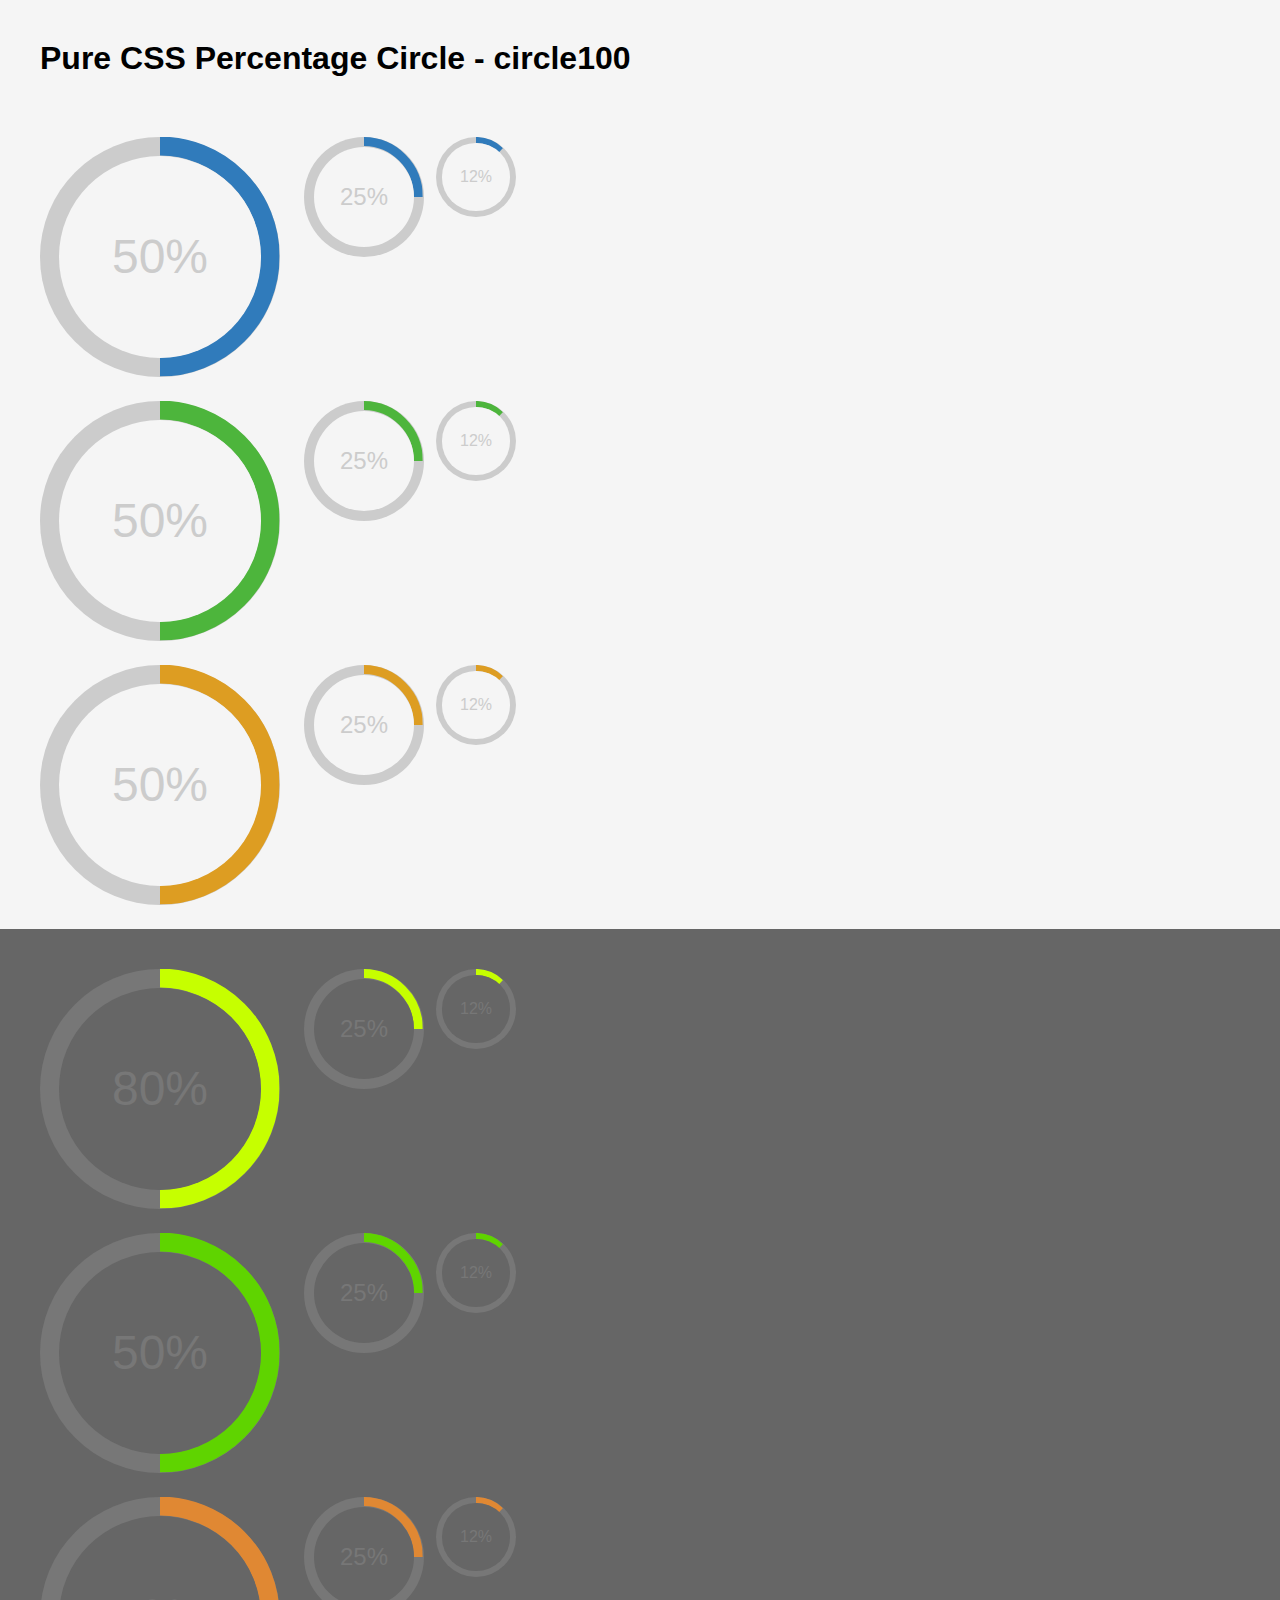
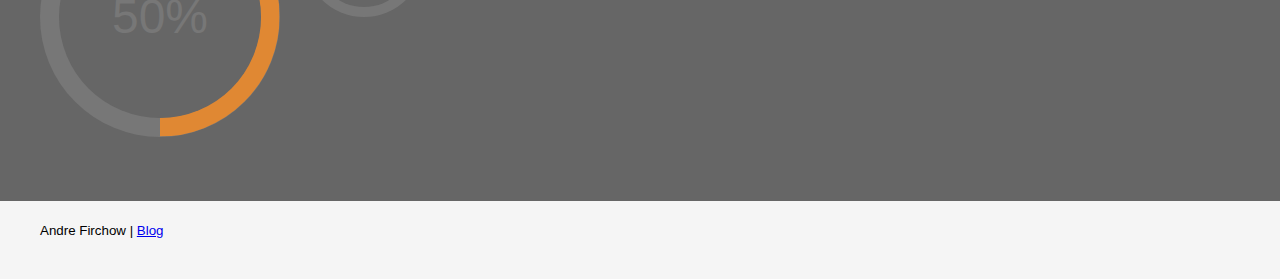
<file: static/css-circle/index.html>
<!DOCTYPE html>
<!--[if lt IE 7]>      <html class="no-js lt-ie9 lt-ie8 lt-ie7"> <![endif]-->
<!--[if IE 7]>         <html class="no-js lt-ie9 lt-ie8"> <![endif]-->
<!--[if IE 8]>         <html class="no-js lt-ie9"> <![endif]-->
<!--[if gt IE 8]><!--> <html class="no-js"> <!--<![endif]-->
    <head>

        <meta charset="utf-8">

        <title>Pure CSS Percentage Circle</title>

        <meta name="description" content="">
        <meta name="viewport" content="width=device-width, initial-scale=1">


        <!-- styles for this little demo page -->
        <style type="text/css">

            body{
                background-color: #f5f5f5;
                margin: 0;
                padding: 0;
                font-family: Arial, "Helvetica Neue", Helvetica, sans-serif;
            }

            .page {
                margin: 40px;
            }

            h1{
                margin: 40px 0 60px 0;
            }

            .dark-area {
                background-color: #666;
                padding: 40px;
                margin: 0 -40px 20px -40px;
                clear: both;
            }

            .clearfix:before,.clearfix:after {content: " "; display: table;}
            .clearfix:after {clear: both;}
            .clearfix {*zoom: 1;}

        </style>

        <link rel="stylesheet" href="css/circle.css">

    </head>

    <body>

        <div class="page">

            <h1>Pure CSS Percentage Circle - circle100</h1>

            <!-- default -->
            <div class="clearfix">

                <div class="c100 p50 big">
                    <span>50%</span>
                    <div class="slice">
                        <div class="bar"></div>
                        <div class="fill"></div>
                    </div>
                </div>

                <div class="c100 p25">
                    <span>25%</span>
                    <div class="slice">
                        <div class="bar"></div>
                        <div class="fill"></div>
                    </div>
                </div>

                <div class="c100 p12 small">
                    <span>12%</span>
                    <div class="slice">
                        <div class="bar"></div>
                        <div class="fill"></div>
                    </div>
                </div>

            </div>
            <!-- /default -->

            <!-- green -->
            <div class="clearfix">

                <div class="c100 p50 big green">
                    <span>50%</span>
                    <div class="slice">
                        <div class="bar"></div>
                        <div class="fill"></div>
                    </div>
                </div>

                <div class="c100 p25 green">
                    <span>25%</span>
                    <div class="slice">
                        <div class="bar"></div>
                        <div class="fill"></div>
                    </div>
                </div>

                <div class="c100 p12 small green">
                    <span>12%</span>
                    <div class="slice">
                        <div class="bar"></div>
                        <div class="fill"></div>
                    </div>
                </div>

            </div>
            <!-- /green -->

            <!-- orange -->
            <div class="clearfix">

                <div class="c100 p50 big orange">
                    <span>50%</span>
                    <div class="slice">
                        <div class="bar"></div>
                        <div class="fill"></div>
                    </div>
                </div>

                <div class="c100 p25 orange">
                    <span>25%</span>
                    <div class="slice">
                        <div class="bar"></div>
                        <div class="fill"></div>
                    </div>
                </div>

                <div class="c100 p12 small orange">
                    <span>12%</span>
                    <div class="slice">
                        <div class="bar"></div>
                        <div class="fill"></div>
                    </div>
                </div>

            </div>
            <!-- /orange -->




            <div class="dark-area clearfix">

                <!-- default -->
                <div class="clearfix">

                    <div class="c100 p50 big dark">
                        <span>80%</span>
                        <div class="slice">
                            <div class="bar"></div>
                            <div class="fill"></div>
                        </div>
                    </div>

                    <div class="c100 p25 dark">
                        <span>25%</span>
                        <div class="slice">
                            <div class="bar"></div>
                            <div class="fill"></div>
                        </div>
                    </div>

                    <div class="c100 p12 small dark">
                        <span>12%</span>
                        <div class="slice">
                            <div class="bar"></div>
                            <div class="fill"></div>
                        </div>
                    </div>

                </div>
                <!-- /default -->

                <!-- green -->
                <div class="clearfix">

                    <div class="c100 p50 big dark green">
                        <span>50%</span>
                        <div class="slice">
                            <div class="bar"></div>
                            <div class="fill"></div>
                        </div>
                    </div>

                    <div class="c100 p25 dark green">
                        <span>25%</span>
                        <div class="slice">
                            <div class="bar"></div>
                            <div class="fill"></div>
                        </div>
                    </div>

                    <div class="c100 p12 dark small green">
                        <span>12%</span>
                        <div class="slice">
                            <div class="bar"></div>
                            <div class="fill"></div>
                        </div>
                    </div>

                </div>
                <!-- /green -->

                <!-- orange -->
                <div class="clearfix">

                    <div class="c100 p50 dark big orange">
                        <span>50%</span>
                        <div class="slice">
                            <div class="bar"></div>
                            <div class="fill"></div>
                        </div>
                    </div>

                    <div class="c100 p25 dark orange">
                        <span>25%</span>
                        <div class="slice">
                            <div class="bar"></div>
                            <div class="fill"></div>
                        </div>
                    </div>

                    <div class="c100 p12 dark small orange">
                        <span>12%</span>
                        <div class="slice">
                            <div class="bar"></div>
                            <div class="fill"></div>
                        </div>
                    </div>

                </div>
                <!-- /orange -->

            </div><!-- /.dark-area -->

            <small>Andre Firchow | <a href="http://firchow.net">Blog</a></small>

        </div>

    </body>
</html>
</file>
<file: static/css-circle/css/circle.css>
/****************************************************************
 *
 * CSS Percentage Circle
 * Author: Andre Firchow
 *
*****************************************************************/
.rect-auto, .c100.p51 .slice, .c100.p52 .slice, .c100.p53 .slice, .c100.p54 .slice, .c100.p55 .slice, .c100.p56 .slice, .c100.p57 .slice, .c100.p58 .slice, .c100.p59 .slice, .c100.p60 .slice, .c100.p61 .slice, .c100.p62 .slice, .c100.p63 .slice, .c100.p64 .slice, .c100.p65 .slice, .c100.p66 .slice, .c100.p67 .slice, .c100.p68 .slice, .c100.p69 .slice, .c100.p70 .slice, .c100.p71 .slice, .c100.p72 .slice, .c100.p73 .slice, .c100.p74 .slice, .c100.p75 .slice, .c100.p76 .slice, .c100.p77 .slice, .c100.p78 .slice, .c100.p79 .slice, .c100.p80 .slice, .c100.p81 .slice, .c100.p82 .slice, .c100.p83 .slice, .c100.p84 .slice, .c100.p85 .slice, .c100.p86 .slice, .c100.p87 .slice, .c100.p88 .slice, .c100.p89 .slice, .c100.p90 .slice, .c100.p91 .slice, .c100.p92 .slice, .c100.p93 .slice, .c100.p94 .slice, .c100.p95 .slice, .c100.p96 .slice, .c100.p97 .slice, .c100.p98 .slice, .c100.p99 .slice, .c100.p100 .slice {
  clip: rect(auto, auto, auto, auto);
}

.pie, .c100 .bar, .c100.p51 .fill, .c100.p52 .fill, .c100.p53 .fill, .c100.p54 .fill, .c100.p55 .fill, .c100.p56 .fill, .c100.p57 .fill, .c100.p58 .fill, .c100.p59 .fill, .c100.p60 .fill, .c100.p61 .fill, .c100.p62 .fill, .c100.p63 .fill, .c100.p64 .fill, .c100.p65 .fill, .c100.p66 .fill, .c100.p67 .fill, .c100.p68 .fill, .c100.p69 .fill, .c100.p70 .fill, .c100.p71 .fill, .c100.p72 .fill, .c100.p73 .fill, .c100.p74 .fill, .c100.p75 .fill, .c100.p76 .fill, .c100.p77 .fill, .c100.p78 .fill, .c100.p79 .fill, .c100.p80 .fill, .c100.p81 .fill, .c100.p82 .fill, .c100.p83 .fill, .c100.p84 .fill, .c100.p85 .fill, .c100.p86 .fill, .c100.p87 .fill, .c100.p88 .fill, .c100.p89 .fill, .c100.p90 .fill, .c100.p91 .fill, .c100.p92 .fill, .c100.p93 .fill, .c100.p94 .fill, .c100.p95 .fill, .c100.p96 .fill, .c100.p97 .fill, .c100.p98 .fill, .c100.p99 .fill, .c100.p100 .fill {
  position: absolute;
  border: 0.08em solid #307bbb;
  width: 0.84em;
  height: 0.84em;
  clip: rect(0em, 0.5em, 1em, 0em);
  -webkit-border-radius: 50%;
  -moz-border-radius: 50%;
  -ms-border-radius: 50%;
  -o-border-radius: 50%;
  border-radius: 50%;
  -webkit-transform: rotate(0deg);
  -moz-transform: rotate(0deg);
  -ms-transform: rotate(0deg);
  -o-transform: rotate(0deg);
  transform: rotate(0deg);
}

.pie-fill, .c100.p51 .bar:after, .c100.p51 .fill, .c100.p52 .bar:after, .c100.p52 .fill, .c100.p53 .bar:after, .c100.p53 .fill, .c100.p54 .bar:after, .c100.p54 .fill, .c100.p55 .bar:after, .c100.p55 .fill, .c100.p56 .bar:after, .c100.p56 .fill, .c100.p57 .bar:after, .c100.p57 .fill, .c100.p58 .bar:after, .c100.p58 .fill, .c100.p59 .bar:after, .c100.p59 .fill, .c100.p60 .bar:after, .c100.p60 .fill, .c100.p61 .bar:after, .c100.p61 .fill, .c100.p62 .bar:after, .c100.p62 .fill, .c100.p63 .bar:after, .c100.p63 .fill, .c100.p64 .bar:after, .c100.p64 .fill, .c100.p65 .bar:after, .c100.p65 .fill, .c100.p66 .bar:after, .c100.p66 .fill, .c100.p67 .bar:after, .c100.p67 .fill, .c100.p68 .bar:after, .c100.p68 .fill, .c100.p69 .bar:after, .c100.p69 .fill, .c100.p70 .bar:after, .c100.p70 .fill, .c100.p71 .bar:after, .c100.p71 .fill, .c100.p72 .bar:after, .c100.p72 .fill, .c100.p73 .bar:after, .c100.p73 .fill, .c100.p74 .bar:after, .c100.p74 .fill, .c100.p75 .bar:after, .c100.p75 .fill, .c100.p76 .bar:after, .c100.p76 .fill, .c100.p77 .bar:after, .c100.p77 .fill, .c100.p78 .bar:after, .c100.p78 .fill, .c100.p79 .bar:after, .c100.p79 .fill, .c100.p80 .bar:after, .c100.p80 .fill, .c100.p81 .bar:after, .c100.p81 .fill, .c100.p82 .bar:after, .c100.p82 .fill, .c100.p83 .bar:after, .c100.p83 .fill, .c100.p84 .bar:after, .c100.p84 .fill, .c100.p85 .bar:after, .c100.p85 .fill, .c100.p86 .bar:after, .c100.p86 .fill, .c100.p87 .bar:after, .c100.p87 .fill, .c100.p88 .bar:after, .c100.p88 .fill, .c100.p89 .bar:after, .c100.p89 .fill, .c100.p90 .bar:after, .c100.p90 .fill, .c100.p91 .bar:after, .c100.p91 .fill, .c100.p92 .bar:after, .c100.p92 .fill, .c100.p93 .bar:after, .c100.p93 .fill, .c100.p94 .bar:after, .c100.p94 .fill, .c100.p95 .bar:after, .c100.p95 .fill, .c100.p96 .bar:after, .c100.p96 .fill, .c100.p97 .bar:after, .c100.p97 .fill, .c100.p98 .bar:after, .c100.p98 .fill, .c100.p99 .bar:after, .c100.p99 .fill, .c100.p100 .bar:after, .c100.p100 .fill {
  -webkit-transform: rotate(180deg);
  -moz-transform: rotate(180deg);
  -ms-transform: rotate(180deg);
  -o-transform: rotate(180deg);
  transform: rotate(180deg);
}

.c100 {
  position: relative;
  font-size: 120px;
  width: 1em;
  height: 1em;
  -webkit-border-radius: 50%;
  -moz-border-radius: 50%;
  -ms-border-radius: 50%;
  -o-border-radius: 50%;
  border-radius: 50%;
  float: left;
  margin: 0 0.1em 0.1em 0;
  background-color: #cccccc;
}
.c100 *, .c100 *:before, .c100 *:after {
  -webkit-box-sizing: content-box;
  -moz-box-sizing: content-box;
  box-sizing: content-box;
}
.c100.center {
  float: none;
  margin: 0 auto;
}
.c100.big {
  font-size: 240px;
}
.c100.small {
  font-size: 80px;
}
.c100 > span {
  position: absolute;
  width: 100%;
  z-index: 1;
  left: 0;
  top: 0;
  width: 5em;
  line-height: 5em;
  font-size: 0.2em;
  color: #cccccc;
  display: block;
  text-align: center;
  white-space: nowrap;
  -webkit-transition-property: all;
  -moz-transition-property: all;
  -o-transition-property: all;
  transition-property: all;
  -webkit-transition-duration: 0.2s;
  -moz-transition-duration: 0.2s;
  -o-transition-duration: 0.2s;
  transition-duration: 0.2s;
  -webkit-transition-timing-function: ease-out;
  -moz-transition-timing-function: ease-out;
  -o-transition-timing-function: ease-out;
  transition-timing-function: ease-out;
}
.c100:after {
  position: absolute;
  top: 0.08em;
  left: 0.08em;
  display: block;
  content: " ";
  -webkit-border-radius: 50%;
  -moz-border-radius: 50%;
  -ms-border-radius: 50%;
  -o-border-radius: 50%;
  border-radius: 50%;
  background-color: whitesmoke;
  width: 0.84em;
  height: 0.84em;
  -webkit-transition-property: all;
  -moz-transition-property: all;
  -o-transition-property: all;
  transition-property: all;
  -webkit-transition-duration: 0.2s;
  -moz-transition-duration: 0.2s;
  -o-transition-duration: 0.2s;
  transition-duration: 0.2s;
  -webkit-transition-timing-function: ease-in;
  -moz-transition-timing-function: ease-in;
  -o-transition-timing-function: ease-in;
  transition-timing-function: ease-in;
}
.c100 .slice {
  position: absolute;
  width: 1em;
  height: 1em;
  clip: rect(0em, 1em, 1em, 0.5em);
}
.c100.p1 .bar {
  -webkit-transform: rotate(3.6deg);
  -moz-transform: rotate(3.6deg);
  -ms-transform: rotate(3.6deg);
  -o-transform: rotate(3.6deg);
  transform: rotate(3.6deg);
}
.c100.p2 .bar {
  -webkit-transform: rotate(7.2deg);
  -moz-transform: rotate(7.2deg);
  -ms-transform: rotate(7.2deg);
  -o-transform: rotate(7.2deg);
  transform: rotate(7.2deg);
}
.c100.p3 .bar {
  -webkit-transform: rotate(10.8deg);
  -moz-transform: rotate(10.8deg);
  -ms-transform: rotate(10.8deg);
  -o-transform: rotate(10.8deg);
  transform: rotate(10.8deg);
}
.c100.p4 .bar {
  -webkit-transform: rotate(14.4deg);
  -moz-transform: rotate(14.4deg);
  -ms-transform: rotate(14.4deg);
  -o-transform: rotate(14.4deg);
  transform: rotate(14.4deg);
}
.c100.p5 .bar {
  -webkit-transform: rotate(18deg);
  -moz-transform: rotate(18deg);
  -ms-transform: rotate(18deg);
  -o-transform: rotate(18deg);
  transform: rotate(18deg);
}
.c100.p6 .bar {
  -webkit-transform: rotate(21.6deg);
  -moz-transform: rotate(21.6deg);
  -ms-transform: rotate(21.6deg);
  -o-transform: rotate(21.6deg);
  transform: rotate(21.6deg);
}
.c100.p7 .bar {
  -webkit-transform: rotate(25.2deg);
  -moz-transform: rotate(25.2deg);
  -ms-transform: rotate(25.2deg);
  -o-transform: rotate(25.2deg);
  transform: rotate(25.2deg);
}
.c100.p8 .bar {
  -webkit-transform: rotate(28.8deg);
  -moz-transform: rotate(28.8deg);
  -ms-transform: rotate(28.8deg);
  -o-transform: rotate(28.8deg);
  transform: rotate(28.8deg);
}
.c100.p9 .bar {
  -webkit-transform: rotate(32.4deg);
  -moz-transform: rotate(32.4deg);
  -ms-transform: rotate(32.4deg);
  -o-transform: rotate(32.4deg);
  transform: rotate(32.4deg);
}
.c100.p10 .bar {
  -webkit-transform: rotate(36deg);
  -moz-transform: rotate(36deg);
  -ms-transform: rotate(36deg);
  -o-transform: rotate(36deg);
  transform: rotate(36deg);
}
.c100.p11 .bar {
  -webkit-transform: rotate(39.6deg);
  -moz-transform: rotate(39.6deg);
  -ms-transform: rotate(39.6deg);
  -o-transform: rotate(39.6deg);
  transform: rotate(39.6deg);
}
.c100.p12 .bar {
  -webkit-transform: rotate(43.2deg);
  -moz-transform: rotate(43.2deg);
  -ms-transform: rotate(43.2deg);
  -o-transform: rotate(43.2deg);
  transform: rotate(43.2deg);
}
.c100.p13 .bar {
  -webkit-transform: rotate(46.8deg);
  -moz-transform: rotate(46.8deg);
  -ms-transform: rotate(46.8deg);
  -o-transform: rotate(46.8deg);
  transform: rotate(46.8deg);
}
.c100.p14 .bar {
  -webkit-transform: rotate(50.4deg);
  -moz-transform: rotate(50.4deg);
  -ms-transform: rotate(50.4deg);
  -o-transform: rotate(50.4deg);
  transform: rotate(50.4deg);
}
.c100.p15 .bar {
  -webkit-transform: rotate(54deg);
  -moz-transform: rotate(54deg);
  -ms-transform: rotate(54deg);
  -o-transform: rotate(54deg);
  transform: rotate(54deg);
}
.c100.p16 .bar {
  -webkit-transform: rotate(57.6deg);
  -moz-transform: rotate(57.6deg);
  -ms-transform: rotate(57.6deg);
  -o-transform: rotate(57.6deg);
  transform: rotate(57.6deg);
}
.c100.p17 .bar {
  -webkit-transform: rotate(61.2deg);
  -moz-transform: rotate(61.2deg);
  -ms-transform: rotate(61.2deg);
  -o-transform: rotate(61.2deg);
  transform: rotate(61.2deg);
}
.c100.p18 .bar {
  -webkit-transform: rotate(64.8deg);
  -moz-transform: rotate(64.8deg);
  -ms-transform: rotate(64.8deg);
  -o-transform: rotate(64.8deg);
  transform: rotate(64.8deg);
}
.c100.p19 .bar {
  -webkit-transform: rotate(68.4deg);
  -moz-transform: rotate(68.4deg);
  -ms-transform: rotate(68.4deg);
  -o-transform: rotate(68.4deg);
  transform: rotate(68.4deg);
}
.c100.p20 .bar {
  -webkit-transform: rotate(72deg);
  -moz-transform: rotate(72deg);
  -ms-transform: rotate(72deg);
  -o-transform: rotate(72deg);
  transform: rotate(72deg);
}
.c100.p21 .bar {
  -webkit-transform: rotate(75.6deg);
  -moz-transform: rotate(75.6deg);
  -ms-transform: rotate(75.6deg);
  -o-transform: rotate(75.6deg);
  transform: rotate(75.6deg);
}
.c100.p22 .bar {
  -webkit-transform: rotate(79.2deg);
  -moz-transform: rotate(79.2deg);
  -ms-transform: rotate(79.2deg);
  -o-transform: rotate(79.2deg);
  transform: rotate(79.2deg);
}
.c100.p23 .bar {
  -webkit-transform: rotate(82.8deg);
  -moz-transform: rotate(82.8deg);
  -ms-transform: rotate(82.8deg);
  -o-transform: rotate(82.8deg);
  transform: rotate(82.8deg);
}
.c100.p24 .bar {
  -webkit-transform: rotate(86.4deg);
  -moz-transform: rotate(86.4deg);
  -ms-transform: rotate(86.4deg);
  -o-transform: rotate(86.4deg);
  transform: rotate(86.4deg);
}
.c100.p25 .bar {
  -webkit-transform: rotate(90deg);
  -moz-transform: rotate(90deg);
  -ms-transform: rotate(90deg);
  -o-transform: rotate(90deg);
  transform: rotate(90deg);
}
.c100.p26 .bar {
  -webkit-transform: rotate(93.6deg);
  -moz-transform: rotate(93.6deg);
  -ms-transform: rotate(93.6deg);
  -o-transform: rotate(93.6deg);
  transform: rotate(93.6deg);
}
.c100.p27 .bar {
  -webkit-transform: rotate(97.2deg);
  -moz-transform: rotate(97.2deg);
  -ms-transform: rotate(97.2deg);
  -o-transform: rotate(97.2deg);
  transform: rotate(97.2deg);
}
.c100.p28 .bar {
  -webkit-transform: rotate(100.8deg);
  -moz-transform: rotate(100.8deg);
  -ms-transform: rotate(100.8deg);
  -o-transform: rotate(100.8deg);
  transform: rotate(100.8deg);
}
.c100.p29 .bar {
  -webkit-transform: rotate(104.4deg);
  -moz-transform: rotate(104.4deg);
  -ms-transform: rotate(104.4deg);
  -o-transform: rotate(104.4deg);
  transform: rotate(104.4deg);
}
.c100.p30 .bar {
  -webkit-transform: rotate(108deg);
  -moz-transform: rotate(108deg);
  -ms-transform: rotate(108deg);
  -o-transform: rotate(108deg);
  transform: rotate(108deg);
}
.c100.p31 .bar {
  -webkit-transform: rotate(111.6deg);
  -moz-transform: rotate(111.6deg);
  -ms-transform: rotate(111.6deg);
  -o-transform: rotate(111.6deg);
  transform: rotate(111.6deg);
}
.c100.p32 .bar {
  -webkit-transform: rotate(115.2deg);
  -moz-transform: rotate(115.2deg);
  -ms-transform: rotate(115.2deg);
  -o-transform: rotate(115.2deg);
  transform: rotate(115.2deg);
}
.c100.p33 .bar {
  -webkit-transform: rotate(118.8deg);
  -moz-transform: rotate(118.8deg);
  -ms-transform: rotate(118.8deg);
  -o-transform: rotate(118.8deg);
  transform: rotate(118.8deg);
}
.c100.p34 .bar {
  -webkit-transform: rotate(122.4deg);
  -moz-transform: rotate(122.4deg);
  -ms-transform: rotate(122.4deg);
  -o-transform: rotate(122.4deg);
  transform: rotate(122.4deg);
}
.c100.p35 .bar {
  -webkit-transform: rotate(126deg);
  -moz-transform: rotate(126deg);
  -ms-transform: rotate(126deg);
  -o-transform: rotate(126deg);
  transform: rotate(126deg);
}
.c100.p36 .bar {
  -webkit-transform: rotate(129.6deg);
  -moz-transform: rotate(129.6deg);
  -ms-transform: rotate(129.6deg);
  -o-transform: rotate(129.6deg);
  transform: rotate(129.6deg);
}
.c100.p37 .bar {
  -webkit-transform: rotate(133.2deg);
  -moz-transform: rotate(133.2deg);
  -ms-transform: rotate(133.2deg);
  -o-transform: rotate(133.2deg);
  transform: rotate(133.2deg);
}
.c100.p38 .bar {
  -webkit-transform: rotate(136.8deg);
  -moz-transform: rotate(136.8deg);
  -ms-transform: rotate(136.8deg);
  -o-transform: rotate(136.8deg);
  transform: rotate(136.8deg);
}
.c100.p39 .bar {
  -webkit-transform: rotate(140.4deg);
  -moz-transform: rotate(140.4deg);
  -ms-transform: rotate(140.4deg);
  -o-transform: rotate(140.4deg);
  transform: rotate(140.4deg);
}
.c100.p40 .bar {
  -webkit-transform: rotate(144deg);
  -moz-transform: rotate(144deg);
  -ms-transform: rotate(144deg);
  -o-transform: rotate(144deg);
  transform: rotate(144deg);
}
.c100.p41 .bar {
  -webkit-transform: rotate(147.6deg);
  -moz-transform: rotate(147.6deg);
  -ms-transform: rotate(147.6deg);
  -o-transform: rotate(147.6deg);
  transform: rotate(147.6deg);
}
.c100.p42 .bar {
  -webkit-transform: rotate(151.2deg);
  -moz-transform: rotate(151.2deg);
  -ms-transform: rotate(151.2deg);
  -o-transform: rotate(151.2deg);
  transform: rotate(151.2deg);
}
.c100.p43 .bar {
  -webkit-transform: rotate(154.8deg);
  -moz-transform: rotate(154.8deg);
  -ms-transform: rotate(154.8deg);
  -o-transform: rotate(154.8deg);
  transform: rotate(154.8deg);
}
.c100.p44 .bar {
  -webkit-transform: rotate(158.4deg);
  -moz-transform: rotate(158.4deg);
  -ms-transform: rotate(158.4deg);
  -o-transform: rotate(158.4deg);
  transform: rotate(158.4deg);
}
.c100.p45 .bar {
  -webkit-transform: rotate(162deg);
  -moz-transform: rotate(162deg);
  -ms-transform: rotate(162deg);
  -o-transform: rotate(162deg);
  transform: rotate(162deg);
}
.c100.p46 .bar {
  -webkit-transform: rotate(165.6deg);
  -moz-transform: rotate(165.6deg);
  -ms-transform: rotate(165.6deg);
  -o-transform: rotate(165.6deg);
  transform: rotate(165.6deg);
}
.c100.p47 .bar {
  -webkit-transform: rotate(169.2deg);
  -moz-transform: rotate(169.2deg);
  -ms-transform: rotate(169.2deg);
  -o-transform: rotate(169.2deg);
  transform: rotate(169.2deg);
}
.c100.p48 .bar {
  -webkit-transform: rotate(172.8deg);
  -moz-transform: rotate(172.8deg);
  -ms-transform: rotate(172.8deg);
  -o-transform: rotate(172.8deg);
  transform: rotate(172.8deg);
}
.c100.p49 .bar {
  -webkit-transform: rotate(176.4deg);
  -moz-transform: rotate(176.4deg);
  -ms-transform: rotate(176.4deg);
  -o-transform: rotate(176.4deg);
  transform: rotate(176.4deg);
}
.c100.p50 .bar {
  -webkit-transform: rotate(180deg);
  -moz-transform: rotate(180deg);
  -ms-transform: rotate(180deg);
  -o-transform: rotate(180deg);
  transform: rotate(180deg);
}
.c100.p51 .bar {
  -webkit-transform: rotate(183.6deg);
  -moz-transform: rotate(183.6deg);
  -ms-transform: rotate(183.6deg);
  -o-transform: rotate(183.6deg);
  transform: rotate(183.6deg);
}
.c100.p52 .bar {
  -webkit-transform: rotate(187.2deg);
  -moz-transform: rotate(187.2deg);
  -ms-transform: rotate(187.2deg);
  -o-transform: rotate(187.2deg);
  transform: rotate(187.2deg);
}
.c100.p53 .bar {
  -webkit-transform: rotate(190.8deg);
  -moz-transform: rotate(190.8deg);
  -ms-transform: rotate(190.8deg);
  -o-transform: rotate(190.8deg);
  transform: rotate(190.8deg);
}
.c100.p54 .bar {
  -webkit-transform: rotate(194.4deg);
  -moz-transform: rotate(194.4deg);
  -ms-transform: rotate(194.4deg);
  -o-transform: rotate(194.4deg);
  transform: rotate(194.4deg);
}
.c100.p55 .bar {
  -webkit-transform: rotate(198deg);
  -moz-transform: rotate(198deg);
  -ms-transform: rotate(198deg);
  -o-transform: rotate(198deg);
  transform: rotate(198deg);
}
.c100.p56 .bar {
  -webkit-transform: rotate(201.6deg);
  -moz-transform: rotate(201.6deg);
  -ms-transform: rotate(201.6deg);
  -o-transform: rotate(201.6deg);
  transform: rotate(201.6deg);
}
.c100.p57 .bar {
  -webkit-transform: rotate(205.2deg);
  -moz-transform: rotate(205.2deg);
  -ms-transform: rotate(205.2deg);
  -o-transform: rotate(205.2deg);
  transform: rotate(205.2deg);
}
.c100.p58 .bar {
  -webkit-transform: rotate(208.8deg);
  -moz-transform: rotate(208.8deg);
  -ms-transform: rotate(208.8deg);
  -o-transform: rotate(208.8deg);
  transform: rotate(208.8deg);
}
.c100.p59 .bar {
  -webkit-transform: rotate(212.4deg);
  -moz-transform: rotate(212.4deg);
  -ms-transform: rotate(212.4deg);
  -o-transform: rotate(212.4deg);
  transform: rotate(212.4deg);
}
.c100.p60 .bar {
  -webkit-transform: rotate(216deg);
  -moz-transform: rotate(216deg);
  -ms-transform: rotate(216deg);
  -o-transform: rotate(216deg);
  transform: rotate(216deg);
}
.c100.p61 .bar {
  -webkit-transform: rotate(219.6deg);
  -moz-transform: rotate(219.6deg);
  -ms-transform: rotate(219.6deg);
  -o-transform: rotate(219.6deg);
  transform: rotate(219.6deg);
}
.c100.p62 .bar {
  -webkit-transform: rotate(223.2deg);
  -moz-transform: rotate(223.2deg);
  -ms-transform: rotate(223.2deg);
  -o-transform: rotate(223.2deg);
  transform: rotate(223.2deg);
}
.c100.p63 .bar {
  -webkit-transform: rotate(226.8deg);
  -moz-transform: rotate(226.8deg);
  -ms-transform: rotate(226.8deg);
  -o-transform: rotate(226.8deg);
  transform: rotate(226.8deg);
}
.c100.p64 .bar {
  -webkit-transform: rotate(230.4deg);
  -moz-transform: rotate(230.4deg);
  -ms-transform: rotate(230.4deg);
  -o-transform: rotate(230.4deg);
  transform: rotate(230.4deg);
}
.c100.p65 .bar {
  -webkit-transform: rotate(234deg);
  -moz-transform: rotate(234deg);
  -ms-transform: rotate(234deg);
  -o-transform: rotate(234deg);
  transform: rotate(234deg);
}
.c100.p66 .bar {
  -webkit-transform: rotate(237.6deg);
  -moz-transform: rotate(237.6deg);
  -ms-transform: rotate(237.6deg);
  -o-transform: rotate(237.6deg);
  transform: rotate(237.6deg);
}
.c100.p67 .bar {
  -webkit-transform: rotate(241.2deg);
  -moz-transform: rotate(241.2deg);
  -ms-transform: rotate(241.2deg);
  -o-transform: rotate(241.2deg);
  transform: rotate(241.2deg);
}
.c100.p68 .bar {
  -webkit-transform: rotate(244.8deg);
  -moz-transform: rotate(244.8deg);
  -ms-transform: rotate(244.8deg);
  -o-transform: rotate(244.8deg);
  transform: rotate(244.8deg);
}
.c100.p69 .bar {
  -webkit-transform: rotate(248.4deg);
  -moz-transform: rotate(248.4deg);
  -ms-transform: rotate(248.4deg);
  -o-transform: rotate(248.4deg);
  transform: rotate(248.4deg);
}
.c100.p70 .bar {
  -webkit-transform: rotate(252deg);
  -moz-transform: rotate(252deg);
  -ms-transform: rotate(252deg);
  -o-transform: rotate(252deg);
  transform: rotate(252deg);
}
.c100.p71 .bar {
  -webkit-transform: rotate(255.6deg);
  -moz-transform: rotate(255.6deg);
  -ms-transform: rotate(255.6deg);
  -o-transform: rotate(255.6deg);
  transform: rotate(255.6deg);
}
.c100.p72 .bar {
  -webkit-transform: rotate(259.2deg);
  -moz-transform: rotate(259.2deg);
  -ms-transform: rotate(259.2deg);
  -o-transform: rotate(259.2deg);
  transform: rotate(259.2deg);
}
.c100.p73 .bar {
  -webkit-transform: rotate(262.8deg);
  -moz-transform: rotate(262.8deg);
  -ms-transform: rotate(262.8deg);
  -o-transform: rotate(262.8deg);
  transform: rotate(262.8deg);
}
.c100.p74 .bar {
  -webkit-transform: rotate(266.4deg);
  -moz-transform: rotate(266.4deg);
  -ms-transform: rotate(266.4deg);
  -o-transform: rotate(266.4deg);
  transform: rotate(266.4deg);
}
.c100.p75 .bar {
  -webkit-transform: rotate(270deg);
  -moz-transform: rotate(270deg);
  -ms-transform: rotate(270deg);
  -o-transform: rotate(270deg);
  transform: rotate(270deg);
}
.c100.p76 .bar {
  -webkit-transform: rotate(273.6deg);
  -moz-transform: rotate(273.6deg);
  -ms-transform: rotate(273.6deg);
  -o-transform: rotate(273.6deg);
  transform: rotate(273.6deg);
}
.c100.p77 .bar {
  -webkit-transform: rotate(277.2deg);
  -moz-transform: rotate(277.2deg);
  -ms-transform: rotate(277.2deg);
  -o-transform: rotate(277.2deg);
  transform: rotate(277.2deg);
}
.c100.p78 .bar {
  -webkit-transform: rotate(280.8deg);
  -moz-transform: rotate(280.8deg);
  -ms-transform: rotate(280.8deg);
  -o-transform: rotate(280.8deg);
  transform: rotate(280.8deg);
}
.c100.p79 .bar {
  -webkit-transform: rotate(284.4deg);
  -moz-transform: rotate(284.4deg);
  -ms-transform: rotate(284.4deg);
  -o-transform: rotate(284.4deg);
  transform: rotate(284.4deg);
}
.c100.p80 .bar {
  -webkit-transform: rotate(288deg);
  -moz-transform: rotate(288deg);
  -ms-transform: rotate(288deg);
  -o-transform: rotate(288deg);
  transform: rotate(288deg);
}
.c100.p81 .bar {
  -webkit-transform: rotate(291.6deg);
  -moz-transform: rotate(291.6deg);
  -ms-transform: rotate(291.6deg);
  -o-transform: rotate(291.6deg);
  transform: rotate(291.6deg);
}
.c100.p82 .bar {
  -webkit-transform: rotate(295.2deg);
  -moz-transform: rotate(295.2deg);
  -ms-transform: rotate(295.2deg);
  -o-transform: rotate(295.2deg);
  transform: rotate(295.2deg);
}
.c100.p83 .bar {
  -webkit-transform: rotate(298.8deg);
  -moz-transform: rotate(298.8deg);
  -ms-transform: rotate(298.8deg);
  -o-transform: rotate(298.8deg);
  transform: rotate(298.8deg);
}
.c100.p84 .bar {
  -webkit-transform: rotate(302.4deg);
  -moz-transform: rotate(302.4deg);
  -ms-transform: rotate(302.4deg);
  -o-transform: rotate(302.4deg);
  transform: rotate(302.4deg);
}
.c100.p85 .bar {
  -webkit-transform: rotate(306deg);
  -moz-transform: rotate(306deg);
  -ms-transform: rotate(306deg);
  -o-transform: rotate(306deg);
  transform: rotate(306deg);
}
.c100.p86 .bar {
  -webkit-transform: rotate(309.6deg);
  -moz-transform: rotate(309.6deg);
  -ms-transform: rotate(309.6deg);
  -o-transform: rotate(309.6deg);
  transform: rotate(309.6deg);
}
.c100.p87 .bar {
  -webkit-transform: rotate(313.2deg);
  -moz-transform: rotate(313.2deg);
  -ms-transform: rotate(313.2deg);
  -o-transform: rotate(313.2deg);
  transform: rotate(313.2deg);
}
.c100.p88 .bar {
  -webkit-transform: rotate(316.8deg);
  -moz-transform: rotate(316.8deg);
  -ms-transform: rotate(316.8deg);
  -o-transform: rotate(316.8deg);
  transform: rotate(316.8deg);
}
.c100.p89 .bar {
  -webkit-transform: rotate(320.4deg);
  -moz-transform: rotate(320.4deg);
  -ms-transform: rotate(320.4deg);
  -o-transform: rotate(320.4deg);
  transform: rotate(320.4deg);
}
.c100.p90 .bar {
  -webkit-transform: rotate(324deg);
  -moz-transform: rotate(324deg);
  -ms-transform: rotate(324deg);
  -o-transform: rotate(324deg);
  transform: rotate(324deg);
}
.c100.p91 .bar {
  -webkit-transform: rotate(327.6deg);
  -moz-transform: rotate(327.6deg);
  -ms-transform: rotate(327.6deg);
  -o-transform: rotate(327.6deg);
  transform: rotate(327.6deg);
}
.c100.p92 .bar {
  -webkit-transform: rotate(331.2deg);
  -moz-transform: rotate(331.2deg);
  -ms-transform: rotate(331.2deg);
  -o-transform: rotate(331.2deg);
  transform: rotate(331.2deg);
}
.c100.p93 .bar {
  -webkit-transform: rotate(334.8deg);
  -moz-transform: rotate(334.8deg);
  -ms-transform: rotate(334.8deg);
  -o-transform: rotate(334.8deg);
  transform: rotate(334.8deg);
}
.c100.p94 .bar {
  -webkit-transform: rotate(338.4deg);
  -moz-transform: rotate(338.4deg);
  -ms-transform: rotate(338.4deg);
  -o-transform: rotate(338.4deg);
  transform: rotate(338.4deg);
}
.c100.p95 .bar {
  -webkit-transform: rotate(342deg);
  -moz-transform: rotate(342deg);
  -ms-transform: rotate(342deg);
  -o-transform: rotate(342deg);
  transform: rotate(342deg);
}
.c100.p96 .bar {
  -webkit-transform: rotate(345.6deg);
  -moz-transform: rotate(345.6deg);
  -ms-transform: rotate(345.6deg);
  -o-transform: rotate(345.6deg);
  transform: rotate(345.6deg);
}
.c100.p97 .bar {
  -webkit-transform: rotate(349.2deg);
  -moz-transform: rotate(349.2deg);
  -ms-transform: rotate(349.2deg);
  -o-transform: rotate(349.2deg);
  transform: rotate(349.2deg);
}
.c100.p98 .bar {
  -webkit-transform: rotate(352.8deg);
  -moz-transform: rotate(352.8deg);
  -ms-transform: rotate(352.8deg);
  -o-transform: rotate(352.8deg);
  transform: rotate(352.8deg);
}
.c100.p99 .bar {
  -webkit-transform: rotate(356.4deg);
  -moz-transform: rotate(356.4deg);
  -ms-transform: rotate(356.4deg);
  -o-transform: rotate(356.4deg);
  transform: rotate(356.4deg);
}
.c100.p100 .bar {
  -webkit-transform: rotate(360deg);
  -moz-transform: rotate(360deg);
  -ms-transform: rotate(360deg);
  -o-transform: rotate(360deg);
  transform: rotate(360deg);
}
.c100:hover {
  cursor: default;
}
.c100:hover > span {
  width: 3.33em;
  line-height: 3.33em;
  font-size: 0.3em;
  color: #307bbb;
}
.c100:hover:after {
  top: 0.04em;
  left: 0.04em;
  width: 0.92em;
  height: 0.92em;
}
.c100.dark {
  background-color: #777777;
}
.c100.dark .bar,
.c100.dark .fill {
  border-color: #c6ff00 !important;
}
.c100.dark > span {
  color: #777777;
}
.c100.dark:after {
  background-color: #666666;
}
.c100.dark:hover > span {
  color: #c6ff00;
}
.c100.green .bar, .c100.green .fill {
  border-color: #4db53c !important;
}
.c100.green:hover > span {
  color: #4db53c;
}
.c100.green.dark .bar, .c100.green.dark .fill {
  border-color: #5fd400 !important;
}
.c100.green.dark:hover > span {
  color: #5fd400;
}
.c100.orange .bar, .c100.orange .fill {
  border-color: #dd9d22 !important;
}
.c100.orange:hover > span {
  color: #dd9d22;
}
.c100.orange.dark .bar, .c100.orange.dark .fill {
  border-color: #e08833 !important;
}
.c100.orange.dark:hover > span {
  color: #e08833;
}
</file>
